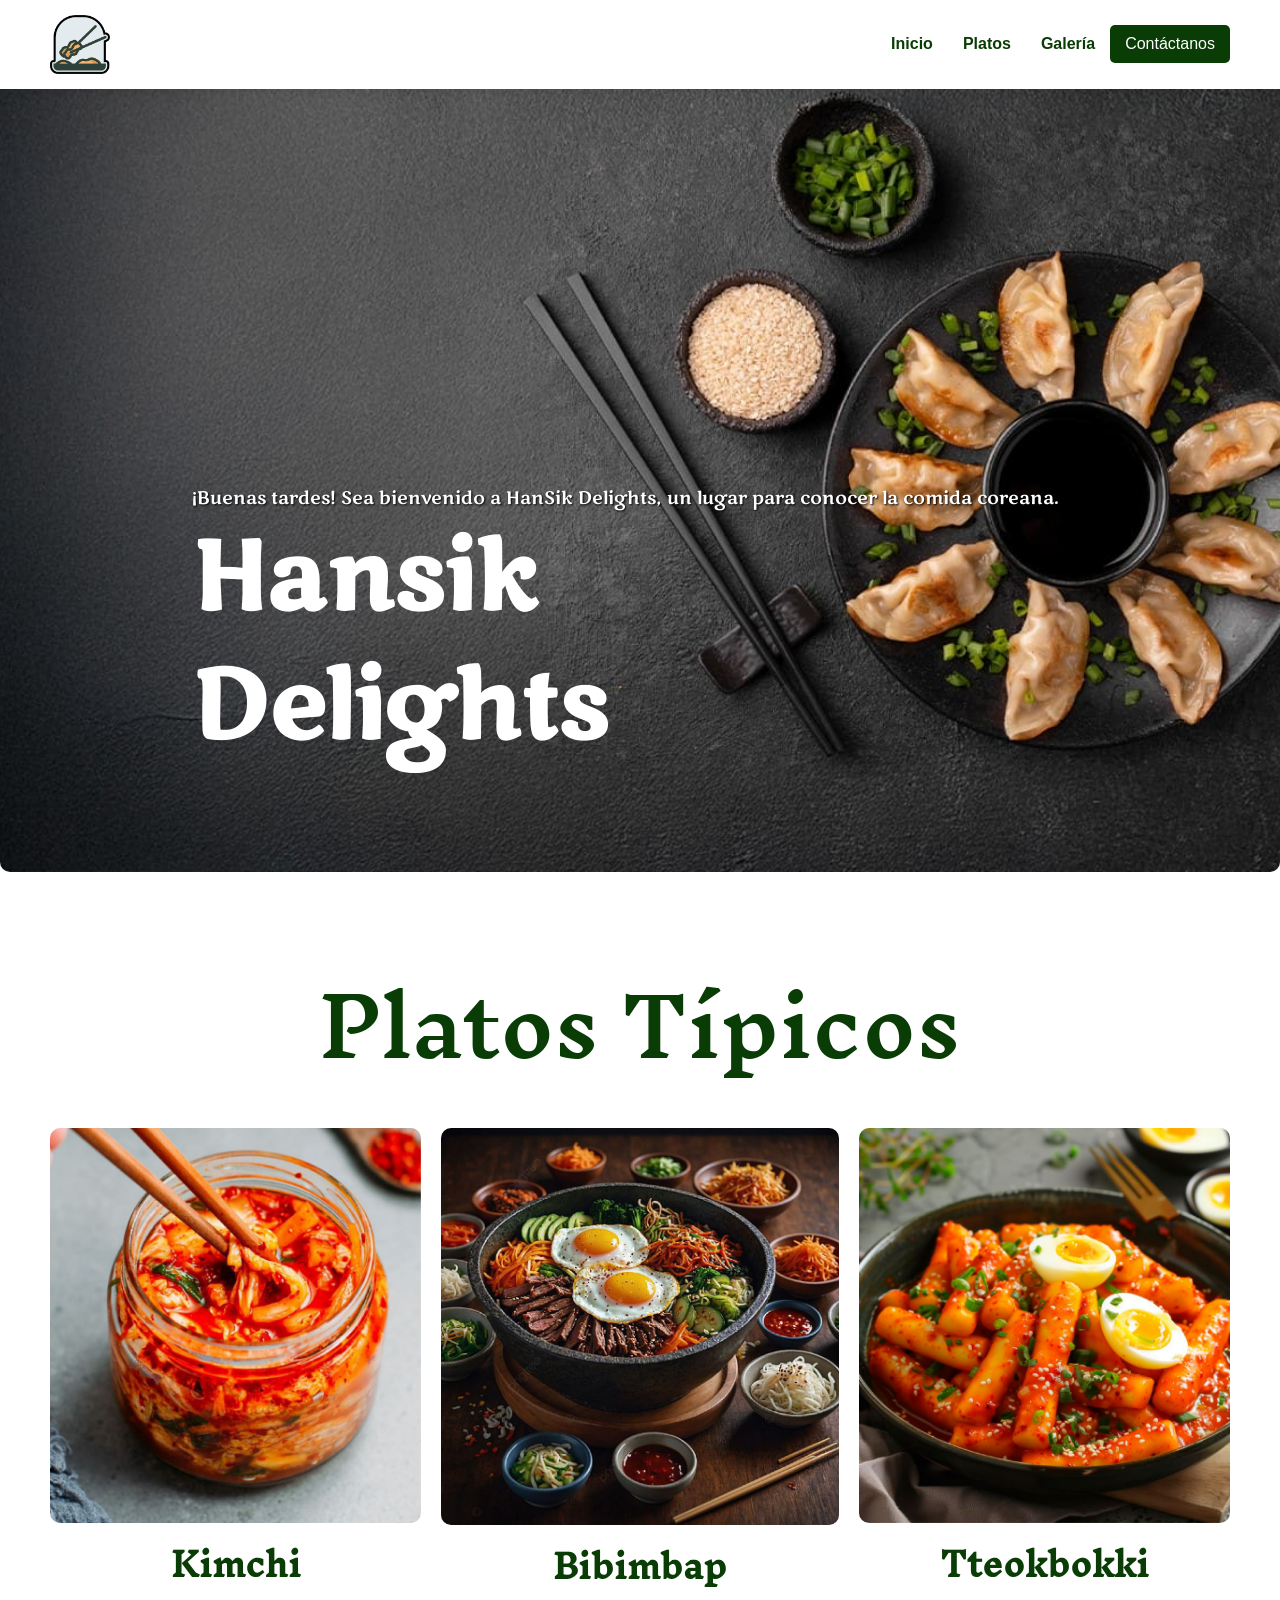
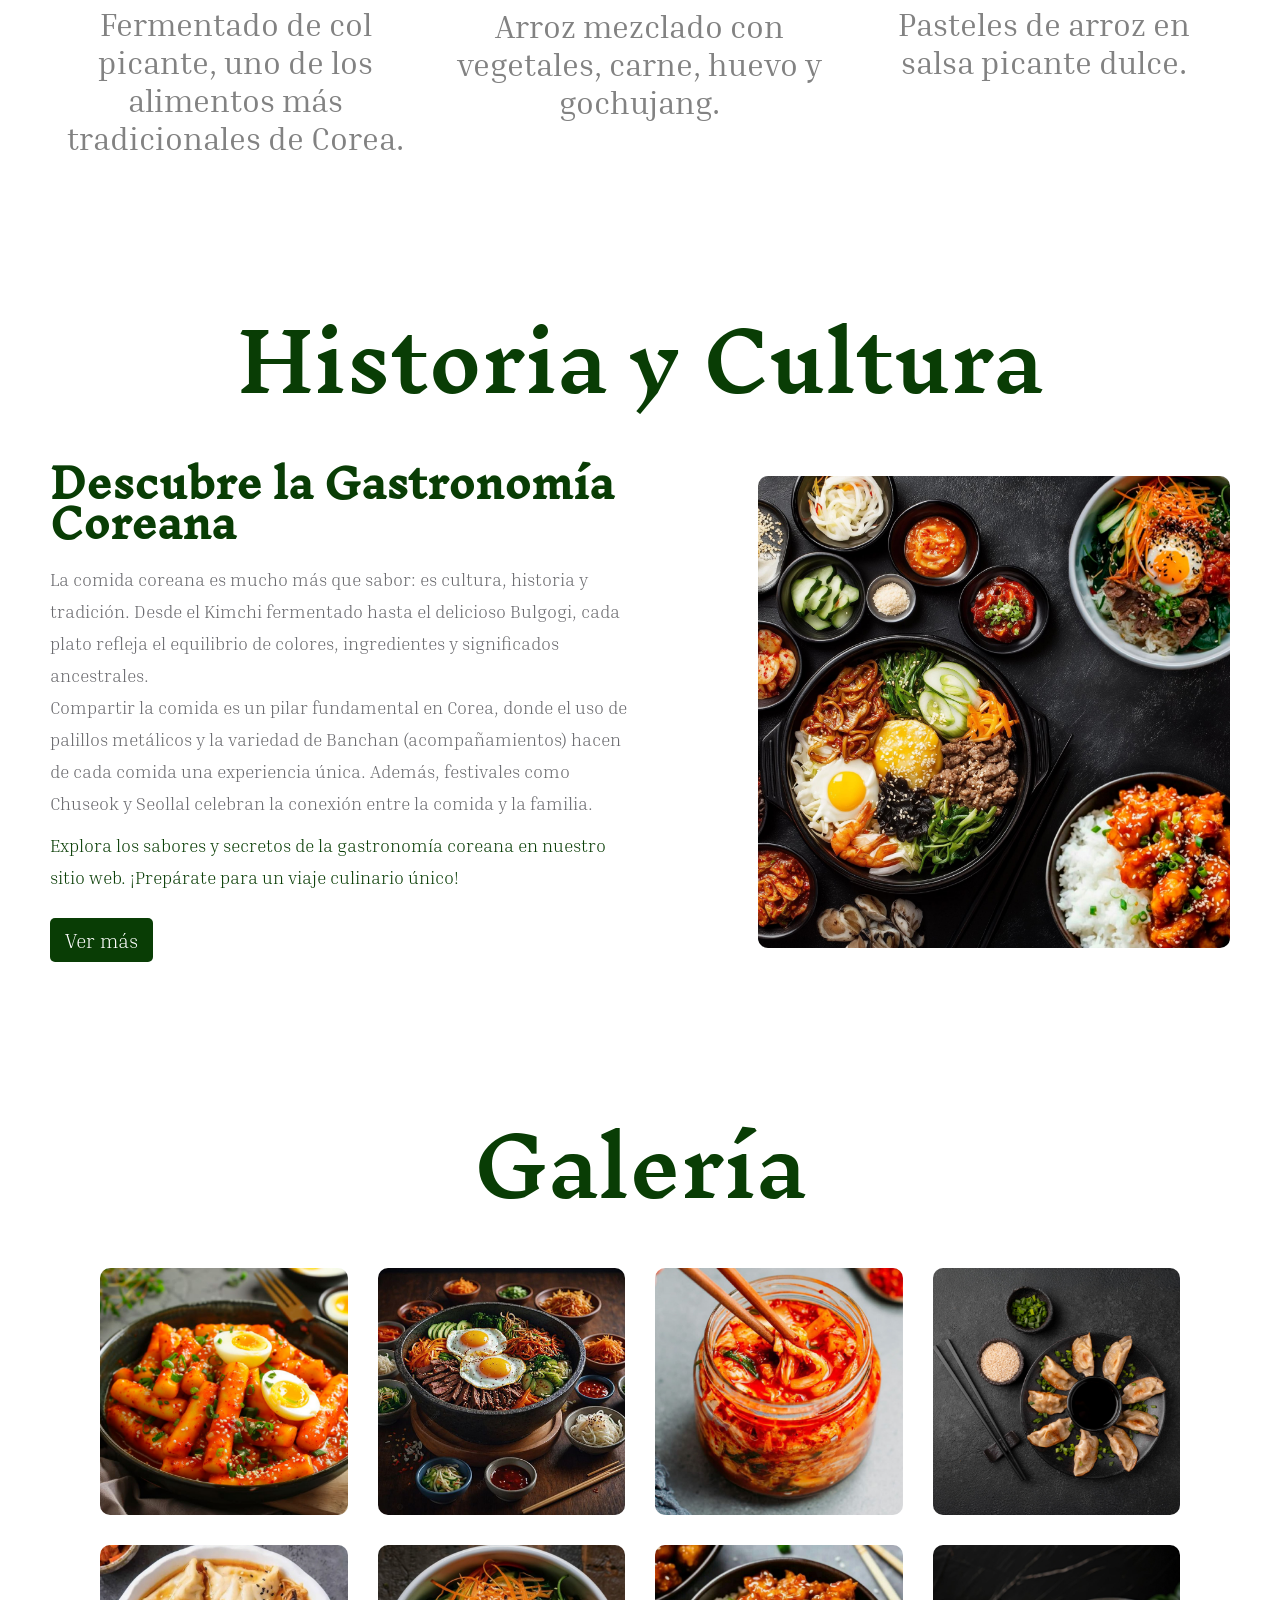
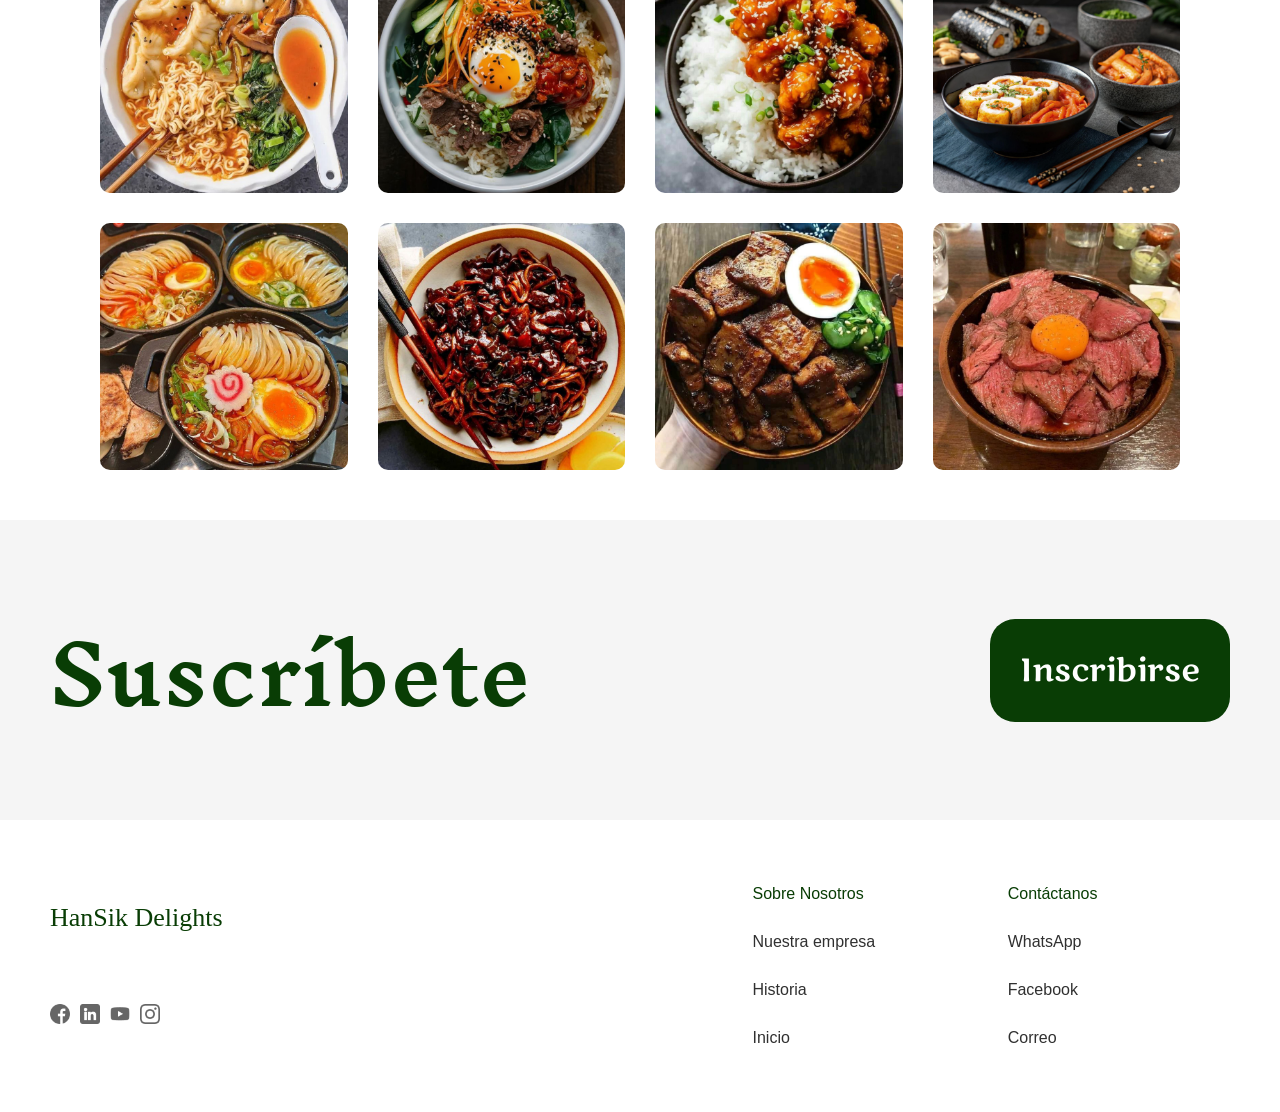
<file: index.html>
<!DOCTYPE html>
<html lang="es">

<head>
    <meta charset="UTF-8">
    <meta name="viewport" content="width=device-width, initial-scale=1.0">
    <title>Hansik Delights</title>
    <link rel="stylesheet" href="css/styles.css">
</head>

<body class="principal">

    <!-- Encabezado -->
    <header>
        <div class="logo">
            <img src="imagenes/LOGO.png" alt="Logo">
        </div>
        <div class="contenedor-nav">
            <nav>
                <ul>
                    <li><a href="./index.html">Inicio</a></li>
                    <li><a href="./platos_tipicos.html">Platos</a></li>
                    <!-- <li><a href="#">Historia</a></li> IN PROCESS... -->
                    <li><a href="./galeria.html">Galería</a></li>
                 </ul>
            </nav>
            <a href="#" class="btn">Contáctanos</a>
        </div>
    </header>
 
    <!-- Banner Principal -->
<section class="banner">
    <div class="banner-text">
       <p id="saludo-dinamico" style="font-family: 'Marko One', serif; font-size: 1.1rem; color: #ffffff; margin-bottom: 5px; text-shadow: 1px 1px 2px black;"></p>
        <h1>
            <p>Hansik</p>
            <p>Delights</p>
        </h1>
        <link href="https://fonts.googleapis.com/css2?family=Marko+One&display=swap" rel="stylesheet">
    </div>
</section>

    <!-- Sección de Platos -->
    <section class="platos">
        <h2>Platos Típicos</h2>
        <div class="platos-container">
            <div class="plato">
                <img src="imagenes/Kimchi.jpg" alt="Kimchi">
                <h3>Kimchi</h3>
                <p>Fermentado de col picante, uno de los alimentos más tradicionales de Corea.</p>
            </div>
            <div class="plato">
                <img src="imagenes/bibimbap.jpg" alt="Bibimbap">
                <h3>Bibimbap</h3>
                <p>Arroz mezclado con vegetales, carne, huevo y gochujang.</p>
            </div>
            <div class="plato">
                <img src="imagenes/tteokbokki.jpg" alt="Tteokbokki">
                <h3>Tteokbokki</h3>
                <p>Pasteles de arroz en salsa picante dulce.</p>
            </div>
        </div>
    </section>

    <!-- Sección de Historia -->
    <section class="historia">
        <h2>Historia y Cultura</h2>
        <div class="historia-content">
            <div class="texto">
                <h4>Descubre la Gastronomía Coreana</h4>
                <p class="content">La comida coreana es mucho más que sabor: es cultura, historia y tradición. Desde el
                    Kimchi
                    fermentado hasta el delicioso Bulgogi, cada plato refleja el equilibrio de colores, ingredientes y
                    significados ancestrales.
                    <br>Compartir la comida es un pilar fundamental en Corea, donde el uso de palillos metálicos y la
                    variedad de Banchan (acompañamientos) hacen de cada comida una experiencia única. Además, festivales
                    como Chuseok y Seollal celebran la conexión entre la comida y la familia.
                </p>

                <p class="explora">Explora los sabores y secretos de la gastronomía coreana en nuestro sitio web.
                    ¡Prepárate para un viaje culinario único!</p>
                <a href="#" class="bton">Ver más</a>
            </div>
            <img src="imagenes/historia-01.jpg" alt="Historia de la comida coreana">
        </div>
    </section>

    <!-- Galería -->
    <section class="galeria">
        <h2>Galería</h2>
        <div class="imagenes">
         <img src="imagenes/img1.jpg" alt="Plato de Tteokbokki">
         <img src="imagenes/img2.jpg" alt="Plato de Bibimbap">
         <img src="imagenes/img3.jpg" alt="Plato de Kimchi">
         <img src="imagenes/img4.jpg" alt="Plato de Gyoza">
         <img src="imagenes/img5.jpg" alt="Sopa de fideos con kimchi y albóndigas">
         <img src="imagenes/img6.jpg" alt="Plato de bibimbap con huevo frito">
         <img src="imagenes/img7.jpg" alt="Plato de pollo frito coreano">
         <img src="imagenes/img8.jpg" alt="Plato de Tteokbokki con gimbap">
         <img src="imagenes/img9.jpg" alt="Platos de ramen">
         <img src="imagenes/img10.jpg" alt="Plato de fideos fríos con salsa picante">
         <img src="imagenes/img11.jpg" alt="Plato de carne a la parrilla con verduras">
         <img src="imagenes/img12.jpg" alt="Plato de carne semiparrilla">
        </div>
    </section>

    <!-- Suscripción -->
    <section class="suscribete">
        <h2>Suscríbete</h2>
        <div class="container-s"><a href="#" class="bt">Inscribirse</a></div>
    </section>

<footer class="footer">
    <div class="footer_titulo">
        <span>HanSik Delights</span>
    </div>
    
    <div class="footer_redes">
        <a href="#" aria-label="Ir a nuestra página de Facebook">
            <img src="./imagenes/icons/facebook.png" alt="Facebook">
        </a>
        <a href="#" aria-label="Ir a nuestro perfil de LinkedIn">
            <img src="./imagenes/icons/linkedin.png" alt="LinkedIn">
        </a>
        <a href="#" aria-label="Ir a nuestro canal de YouTube">
            <img class="youtube" src="./imagenes/icons/youtube.png" alt="YouTube">
        </a>
        <a href="#" aria-label="Ir a nuestro perfil de Instagram">
            <img src="./imagenes/icons/instagram.png" alt="Instagram">
        </a>
    </div>

    <a class="footer_sNosotros" href="#">Sobre Nosotros</a>
    <a class="footer_nEmpresa" href="#">Nuestra empresa</a>
    <a class="footer_historia" href="#">Historia</a>
    <a class="footer_inicio" href="#">Inicio</a>
    <a class="footer_contactanos" href="#">Contáctanos</a>
    <a class="footer_whatsApp" href="#">WhatsApp</a>
    <a class="footer_facebook" href="#">Facebook</a>
    <a class="footer_correo" href="#">Correo</a>
</footer>

<script src="js/script.js"></script>

</body>
</html>
</file>
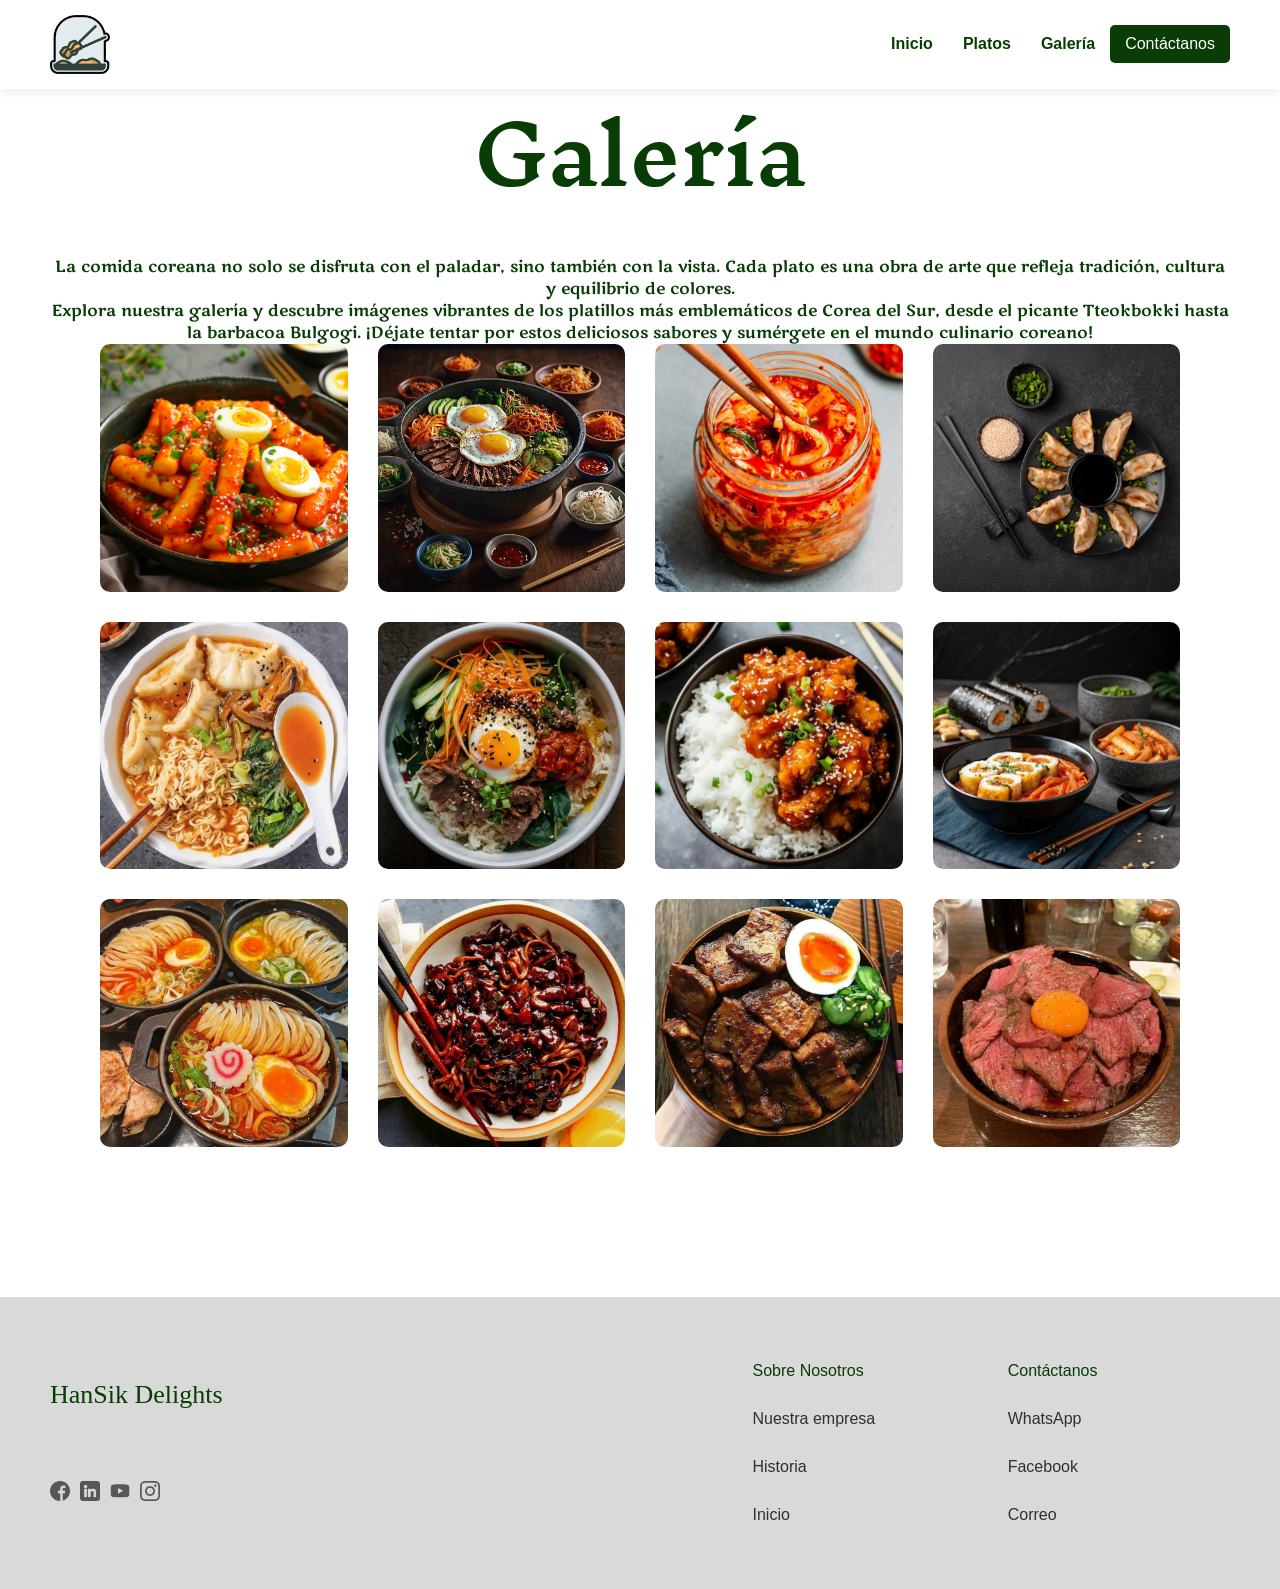
<file: galeria.html>
<!DOCTYPE html>
<html lang="es">

<head>
   <meta charset="UTF-8">
   <meta name="viewport" content="width=device-width, initial-scale=1.0">
   <title>Hansik Delights</title>
   <link rel="stylesheet" href="css/galeria.css">
</head>

<body class="principal">

   <!-- Encabezado -->
   <header>
      <div class="logo">
         <img src="imagenes/LOGO.png" alt="Logo">
      </div>
      <div class="contenedor-nav">
         <nav>
            <ul>
               <li><a href="./index.html">Inicio</a></li>
               <li><a href="./platos_tipicos.html">Platos</a></li>
               <!-- <li><a href="#">Historia</a></li> IN PROCESS... -->
               <li><a href="./galeria.html">Galería</a></li>
            </ul>
         </nav>
         <a href="#" class="btn">Contáctanos</a>
      </div>
   </header>

   <!-- Galería -->
   <section class="galeria">
      <h2>Galería</h2>
      <p class="txt_galeria">
         La comida coreana no solo se disfruta con el paladar, sino también con la vista. Cada plato es una obra de arte
         que refleja tradición, cultura y equilibrio de colores.
         <br>
         Explora nuestra galería y descubre imágenes vibrantes de los platillos más emblemáticos de Corea del Sur, desde
         el picante Tteokbokki hasta la barbacoa Bulgogi. ¡Déjate tentar por estos deliciosos sabores y sumérgete en el
         mundo culinario coreano!
      </p>
      <div class="imagenes">
         <img src="imagenes/img1.jpg" alt="Plato de Tteokbokki">
         <img src="imagenes/img2.jpg" alt="Plato de Bibimbap">
         <img src="imagenes/img3.jpg" alt="Plato de Kimchi">
         <img src="imagenes/img4.jpg" alt="Plato de Gyoza">
         <img src="imagenes/img5.jpg" alt="Sopa de fideos con kimchi y albóndigas">
         <img src="imagenes/img6.jpg" alt="Plato de bibimbap con huevo frito">
         <img src="imagenes/img7.jpg" alt="Plato de pollo frito coreano">
         <img src="imagenes/img8.jpg" alt="Plato de Tteokbokki con gimbap">
         <img src="imagenes/img9.jpg" alt="Platos de ramen">
         <img src="imagenes/img10.jpg" alt="Plato de fideos fríos con salsa picante">
         <img src="imagenes/img11.jpg" alt="Plato de carne a la parrilla con verduras">
         <img src="imagenes/img12.jpg" alt="Plato de carne semiparrilla">
      </div>
   </section>

<footer class="footer">
    <div class="footer_titulo">
        <span>HanSik Delights</span>
    </div>
    
    <div class="footer_redes">
        <a href="#" aria-label="Ir a nuestra página de Facebook">
            <img src="./imagenes/icons/facebook.png" alt="Facebook">
        </a>
        <a href="#" aria-label="Ir a nuestro perfil de LinkedIn">
            <img src="./imagenes/icons/linkedin.png" alt="LinkedIn">
        </a>
        <a href="#" aria-label="Ir a nuestro canal de YouTube">
            <img class="youtube" src="./imagenes/icons/youtube.png" alt="YouTube">
        </a>
        <a href="#" aria-label="Ir a nuestro perfil de Instagram">
            <img src="./imagenes/icons/instagram.png" alt="Instagram">
        </a>
    </div>

    <a class="footer_sNosotros" href="#">Sobre Nosotros</a>
    <a class="footer_nEmpresa" href="#">Nuestra empresa</a>
    <a class="footer_historia" href="#">Historia</a>
    <a class="footer_inicio" href="#">Inicio</a>
    <a class="footer_contactanos" href="#">Contáctanos</a>
    <a class="footer_whatsApp" href="#">WhatsApp</a>
    <a class="footer_facebook" href="#">Facebook</a>
    <a class="footer_correo" href="#">Correo</a>
</footer>

<script src="js/script.js"></script>

</body>

</html>
</file>
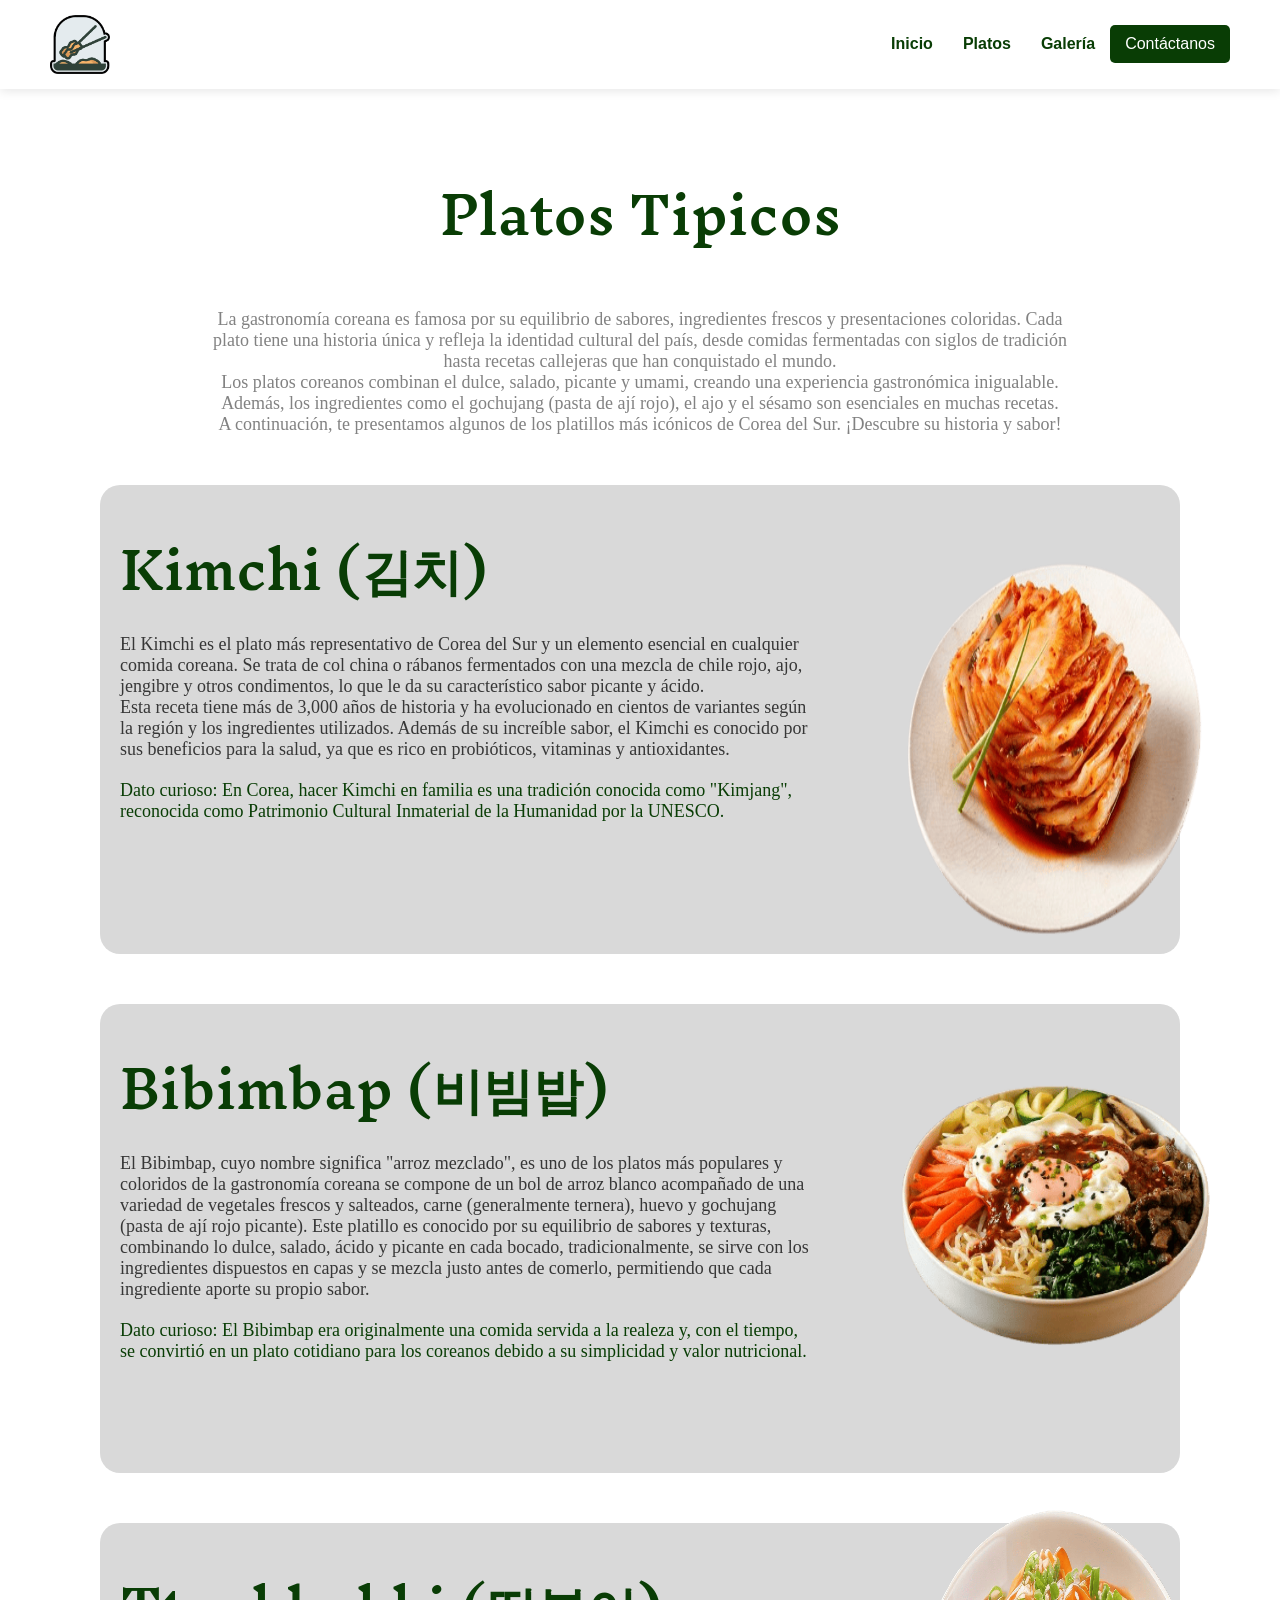
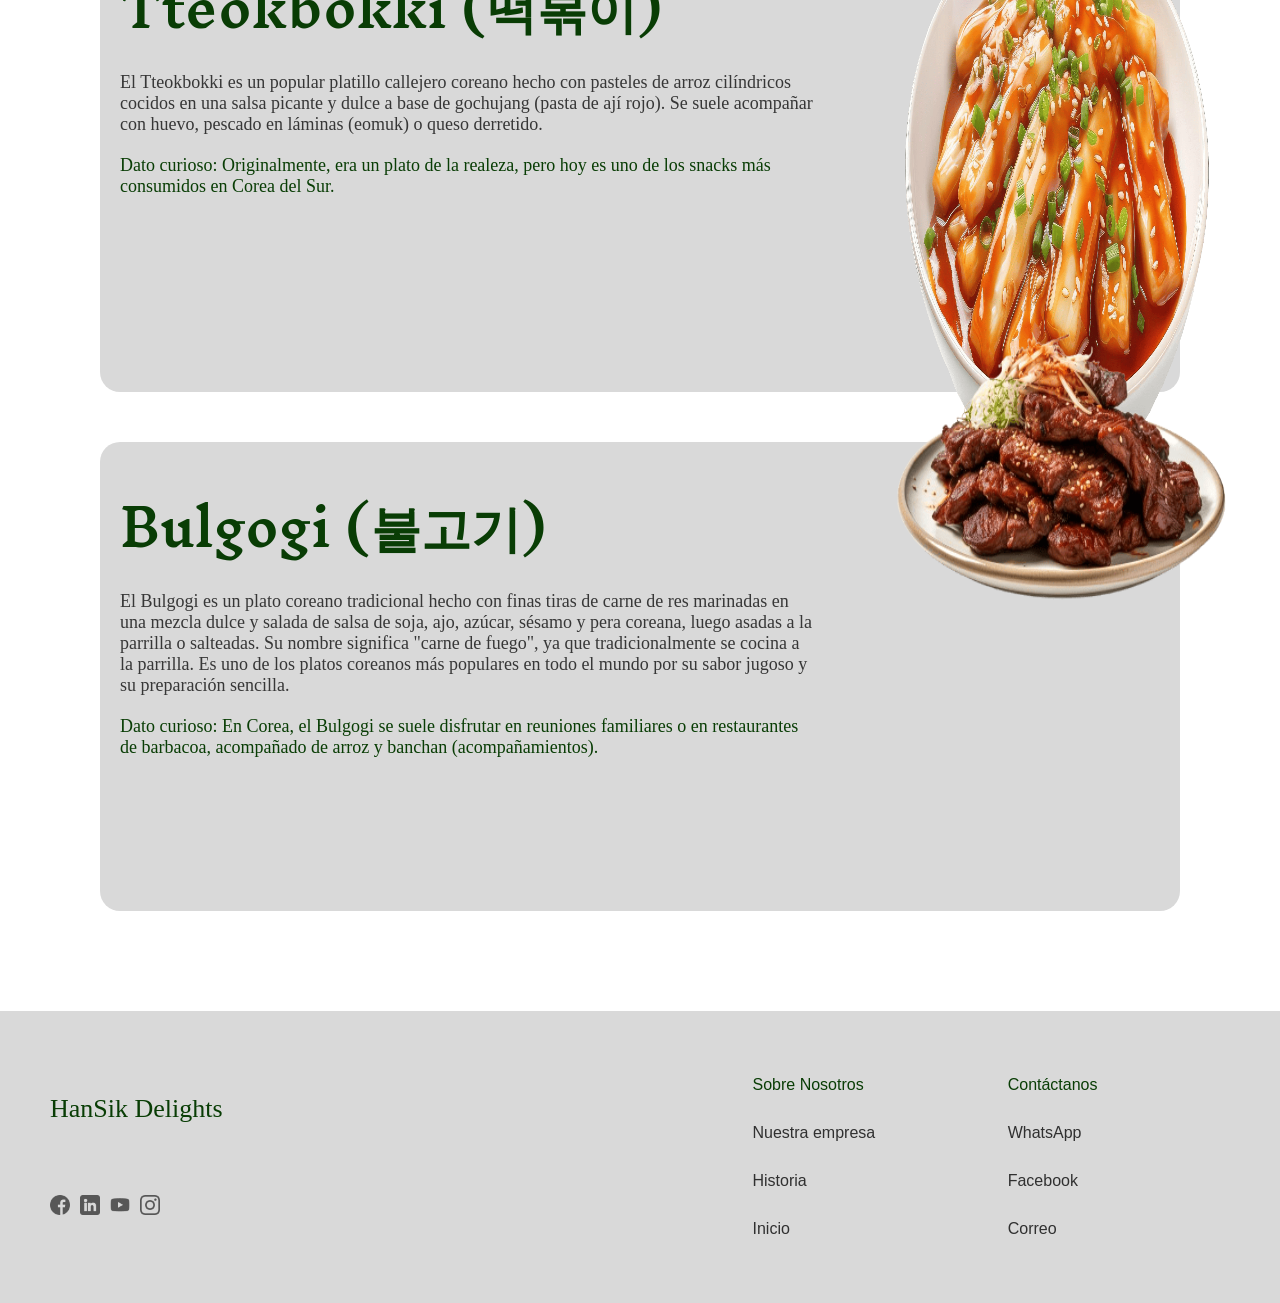
<file: platos_tipicos.html>
<!DOCTYPE html>
<html lang="es">

<head>
   <meta charset="UTF-8">
   <meta name="viewport" content="width=device-width, initial-scale=1.0">
   <title>Platos Tipicos</title>
   <link rel="stylesheet" href="css/platos_tipicos.css">
</head>

<body>

   <!-- Encabezado -->
   <header>
      <div class="logo">
         <img src="imagenes/LOGO.png" alt="Logo">
      </div>
      <div class="contenedor-nav">
         <nav>
            <ul>
               <li><a href="./index.html">Inicio</a></li>
               <li><a href="./platos_tipicos.html">Platos</a></li>
               <!-- <li><a href="#">Historia</a></li> IN PROCESS... -->
               <li><a href="./galeria.html">Galería</a></li>
            </ul>
         </nav>
         <a href="#" class="btn">Contáctanos</a>
      </div>

   </header>

   <div class="cuerpo">
      <div class="contenedor_platos_tipicos">
         <h1 class="titulo_principal">Platos Tipicos</h1>
         <p>La gastronomía coreana es famosa por su equilibrio de sabores, ingredientes frescos y presentaciones
            coloridas.
            Cada plato tiene una historia única y refleja la identidad cultural del país, desde comidas fermentadas con
            siglos de tradición hasta recetas callejeras que han conquistado el mundo.
            <br>Los platos coreanos combinan el dulce, salado, picante y umami, creando una experiencia gastronómica
            inigualable. Además, los ingredientes como el gochujang (pasta de ají rojo), el ajo y el sésamo son
            esenciales
            en muchas recetas.
            <br>A continuación, te presentamos algunos de los platillos más icónicos de Corea del Sur. ¡Descubre su
            historia y sabor!
         </p>
      </div>

      <div class="contenedor_platillo">
         <h2 class="titulo_seccion">Kimchi (김치)</h2>
         <div class="contenido">
            <div class="contenedor_textos">
               <p>
                  El Kimchi es el plato más representativo de Corea del Sur y un elemento esencial en cualquier comida
                  coreana. Se trata de col china o rábanos fermentados con una mezcla de chile rojo, ajo, jengibre y
                  otros
                  condimentos, lo que le da su característico sabor picante y ácido.
                  <br>
                  Esta receta tiene más de 3,000 años de historia y ha evolucionado en cientos de variantes según la
                  región
                  y los ingredientes utilizados. Además de su increíble sabor, el Kimchi es conocido por sus beneficios
                  para la salud, ya que es rico en probióticos, vitaminas y antioxidantes.
               </p>
               <p class="resaltar">
                  Dato curioso: En Corea, hacer Kimchi en familia es una tradición conocida como "Kimjang", reconocida
                  como
                  Patrimonio Cultural Inmaterial de la Humanidad por la UNESCO.
               </p>
            </div>
            <div class="contenedor_img_platillo kimchi">
               <img src="./imagenes/김치_먹으면__채소__섭취량_충족될까_-removebg-preview (1).png" alt="Plato de kimchi">
            </div>
         </div>
      </div>

      <div class="contenedor_platillo">
         <h2 class="titulo_seccion">Bibimbap (비빔밥)</h2>
         <div class="contenido">
            <div class="contenedor_textos">
               <p>
                  El Bibimbap, cuyo nombre significa "arroz mezclado", es uno de los platos más populares y coloridos de
                  la
                  gastronomía coreana se compone de un bol de arroz blanco acompañado de una variedad de vegetales
                  frescos
                  y salteados, carne (generalmente ternera), huevo y gochujang (pasta de ají rojo picante).
                  Este platillo es conocido por su equilibrio de sabores y texturas, combinando lo dulce, salado, ácido
                  y
                  picante en cada bocado, tradicionalmente, se sirve con los ingredientes dispuestos en capas y se
                  mezcla
                  justo antes de comerlo, permitiendo que cada ingrediente aporte su propio sabor.
               </p>
               <p class="resaltar">
                  Dato curioso: El Bibimbap era originalmente una comida servida a la realeza y, con el tiempo, se
                  convirtió en un plato cotidiano para los coreanos debido a su simplicidad y valor nutricional.
               </p>
            </div>
            <div class="contenedor_img_platillo bibimbap">
               <img src="./imagenes/imagen_2025-02-15_212038670-removebg-preview.png" alt="Plato de bibimbap">
            </div>
         </div>
      </div>

      <div class="contenedor_platillo">
         <h2 class="titulo_seccion">Tteokbokki (떡볶이)</h2>
         <div class="contenido">
            <div class="contenedor_textos">
               <p>
                  El Tteokbokki es un popular platillo callejero coreano hecho con pasteles de arroz cilíndricos cocidos
                  en
                  una salsa picante y dulce a base de gochujang (pasta de ají rojo). Se suele acompañar con huevo,
                  pescado
                  en láminas (eomuk) o queso derretido.
               </p>
               <p class="resaltar">
                  Dato curioso: Originalmente, era un plato de la realeza, pero hoy es uno de los snacks más consumidos
                  en
                  Corea del Sur.</p>
            </div>
            <div class="contenedor_img_platillo">
               <img src="./imagenes/ilustracion-fiesta-visual-tteokbokki-expresion-gastronomica.png" alt="Plato de tteokbokki">
            </div>
         </div>
      </div>

      <div class="contenedor_platillo">
         <h2 class="titulo_seccion">Bulgogi (불고기)</h2>
         <div class="contenido">
            <div class="contenedor_textos">
               <p>
                  El Bulgogi es un plato coreano tradicional hecho con finas tiras de carne de res marinadas en una
                  mezcla
                  dulce y salada de salsa de soja, ajo, azúcar, sésamo y pera coreana, luego asadas a la parrilla o
                  salteadas.
                  Su nombre significa "carne de fuego", ya que tradicionalmente se cocina a la parrilla. Es uno de los
                  platos coreanos más populares en todo el mundo por su sabor jugoso y su preparación sencilla.

               </p>
               <p class="resaltar">
                  Dato curioso: En Corea, el Bulgogi se suele disfrutar en reuniones familiares o en restaurantes de
                  barbacoa, acompañado de arroz y banchan (acompañamientos).
               </p>
            </div>
            <div class="contenedor_img_platillo Bulgogi">
               <img src="./imagenes/3710-removebg-preview.png" alt="Plato de galbi">
            </div>
         </div>
      </div>
   </div>

<footer class="footer">
    <div class="footer_titulo">
        <span>HanSik Delights</span>
    </div>
    
    <div class="footer_redes">
        <a href="#" aria-label="Ir a nuestra página de Facebook">
            <img src="./imagenes/icons/facebook.png" alt="Facebook">
        </a>
        <a href="#" aria-label="Ir a nuestro perfil de LinkedIn">
            <img src="./imagenes/icons/linkedin.png" alt="LinkedIn">
        </a>
        <a href="#" aria-label="Ir a nuestro canal de YouTube">
            <img class="youtube" src="./imagenes/icons/youtube.png" alt="YouTube">
        </a>
        <a href="#" aria-label="Ir a nuestro perfil de Instagram">
            <img src="./imagenes/icons/instagram.png" alt="Instagram">
        </a>
    </div>

    <a class="footer_sNosotros" href="#">Sobre Nosotros</a>
    <a class="footer_nEmpresa" href="#">Nuestra empresa</a>
    <a class="footer_historia" href="#">Historia</a>
    <a class="footer_inicio" href="#">Inicio</a>
    <a class="footer_contactanos" href="#">Contáctanos</a>
    <a class="footer_whatsApp" href="#">WhatsApp</a>
    <a class="footer_facebook" href="#">Facebook</a>
    <a class="footer_correo" href="#">Correo</a>
</footer>

<script src="js/script.js"></script>

</body>

</html>
</file>
<file: css/styles.css>
/* Importar fuente */
@import url('https://fonts.google.com/specimen/Inter');
@import url('./font.css');

* {
    margin: 0;
    padding: 0;
    box-sizing: border-box;
}

/* Encabezado */
header {
    font-family: 'Inter', sans-serif;
    display: flex;
    justify-content: space-between;
    align-items: center;
    padding: 15px 50px;
    background: white;
    position: fixed;
    width: 100%;
    top: 0;
    left: 0;
    box-shadow: 0 2px 10px rgba(0, 0, 0, 0.1);
    z-index: 1000000000000000000000000000000000;
}

.logo img {
    width: 60px;
}

nav ul {
    display: flex;
    list-style: none;
}

nav ul li {
    margin: 0 15px;
}

nav ul li a {
    text-decoration: none;
    color: #093d05;
    font-weight: 700;
}

.btn {
    background: #093d05;
    color: white;
    padding: 10px 15px;
    border-radius: 5px;
    text-decoration: none;
}

.contenedor-nav {
    display: flex;
    align-items: center;
    justify-content: center;
}

/* Banner */
.banner {
    height: 400px;
    background-image: url('../imagenes/banner.jpg');
    background-size: cover;
    background-position: center;
    height: 871.8px;
    display: flex;
    justify-content: center;
    align-items: center;
    color: white;
    font-size: 90px;
    font-weight: bold;
    width: 100%;
    display: block;
    border-radius: 10px; 
}

.banner-text {
    font-family: 'MarkoOne-Regular'; 
    font-size: 4rem; 
    font-weight: 400;
    color: white;
    position: absolute;
    top: 70%;
    left: 15%;
    transform: translateY(-50%);
}


.platos, .historia, .galeria, .suscribete {
    text-align: center;
    padding: 50px;
    font-family: 'MarkoOne-Regular';
    color: #093d05;
  
}

.platos-container {
    display: flex;
    justify-content: center;
    gap: 20px;
 
    
}

.principal h3 {
    color: #093d05; 
    font-size: 32px;
    font-family: 'InknutAntiqua-Medium';
}

.principal h2{
    color: #093d05;
    font-size: 80px;
    font-family: 'InknutAntiqua-SemiBold';
}

.plato p{
color: #828282;
font-family: 'InriaSerif-Regular';
font-size: 32px;
}

.plato img {
    width: 100%;
    border-radius: 10px;
}

/* Historia */
.historia-content {
    display: flex;
    justify-content: space-between;
    gap: 20px;
    align-items: center;
}

.historia img {
    width: 40%;
    border-radius: 10px;
}

.texto {
    width: 50%;
    text-align: left;
    color: rgb(105, 105, 109);
    font-family: 'InriaSerif-Light';
    font-size: 20px;  
    display: flex;
    flex-direction: column;

}

.content{
    margin-top: 20px;
    font-size: 18px;
    line-height: 2rem;
}

.explora{
    color: #093d05; 
    margin-top: 10px;
    font-size: 18px;
    line-height: 2rem;
        
}

h4{
   font-family:'InknutAntiqua-Medium' ; 
   color: #093d05;
   font-size: 40px;
   line-height: 40px;
}

.bton{
    background: #093d05;
    color: white;
    padding: 10px 15px;
    border-radius: 5px;
    text-decoration: none;
    margin-top: 25px;
    width: fit-content;
}

/* Galería */
.galeria .imagenes {
    display: grid;
    grid-template-columns: repeat(4, 1fr);
    gap: 30px;
    padding: 0 50px;
}

.galeria img {
    width: 100%;
    border-radius: 10px;
}

/* Suscripción */
.suscribete {
    background: #f5f5f5;
    display: flex;
    justify-content: space-between;
    height: 300px;
}

.bt{
    background: #093d05;
    color: white;
    padding: 30px;
    border-radius: 25px;
    text-decoration: none;
    font-size: 2rem;
}

.container-s{
    display: flex;
    justify-content: center;
    height: 100%;
    align-items: center;
    

}

/* FOOTER */
.footer {
    width: 100%;
    height: fit-content;
    display: grid;
    grid-template-areas:
        "titulo     space   space   space     sNosotros   contactanos"
        "titulo     space   space   space     nEmpresa    whatsapp"
        "redes      space   space   space      historia    facebook"
        "redes      space   space   space      inicio      correo"
    ;
    text-align: left;
    padding: 50px;
    font-family: Arial, Helvetica, sans-serif;

    & a {
        text-decoration: none;
        color: #303030;
    }
}


.footer .footer_titulo,
.footer .footer_redes {
    display: flex;
    align-items: center;
}

.footer .footer_titulo {
    grid-area: titulo;
    text-align: left;
    font-size: 26px;
    color: #093d05;
    font-family: "Inknut Antiqua";
}

.footer .footer_redes {
    grid-area: redes;
    gap: 10px;

    & img {
        height: 20px;
        opacity: .6;
    }
}

.footer .footer_sNosotros {
    grid-area: sNosotros;
    padding: 15px 0;
    color: #093d05;
}

.footer .footer_nEmpresa {
    grid-area: nEmpresa;
    padding: 15px 0;
}

.footer .footer_historia {
    grid-area: historia;
    padding: 15px 0;
}

.footer .footer_inicio {
    grid-area: inicio;
    padding: 15px 0;
}

.footer .footer_contactanos {
    grid-area: contactanos;
    padding: 15px 0;
    color: #093d05;
}

.footer .footer_whatsApp {
    grid-area: whatsapp;
    padding: 15px 0;
}

.footer .footer_facebook {
    grid-area: facebook;
    padding: 15px 0;
}

.footer .footer_correo {
    grid-area: correo;
    padding: 15px 0;
}

img {
    max-width: 100%; /* La imagen no se desbordará de su contenedor */
    height: auto;    /* Mantiene la proporción para que no se vea estirada */
    display: block;  /* Quita espacios extraños debajo de las imágenes */
}
</file>
<file: css/galeria.css>
@import url(./styles.css);

/* 1. ESTILOS GENERALES */
* {
    box-sizing: border-box;
}

.cuerpo {
    padding: 120px 20px 0;
}

.contenedor_platos_tipicos {
    display: flex;
    flex-direction: column;
    text-align: center;
    gap: 30px;
}

.titulo_principal, .titulo_seccion {
    color: #303030;
    font-size: 30px; /* Tamaño base para móvil */
    font-family: 'Times New Roman', Times, serif;
}

.contenedor_platos_tipicos p {
    color: #303030;
    font-size: 24px;
}

.contenedor_platillo {
    width: 100%;
    background-color: #D9D9D9;
    border-radius: 20px;
    padding: 20px;
    margin-top: 30px;
}

/* 2. DISEÑO PARA MÓVIL (Por defecto) */
.contenedor_platillo .contenido {
    display: flex;
    flex-direction: column; /* Esto los pone uno debajo de otro */
    gap: 20px;
}

.contenedor_platillo .contenedor_img_platillo {
    order: -1; /* Pone la imagen arriba del texto */
    width: 100%;
    display: flex;
    justify-content: center;
}

.contenedor_platillo .contenedor_img_platillo img {
    position: static !important;
    width: 100% !important;
    max-width: 280px !important;
    height: auto !important;
    transform: none !important;
}

/* 3. DISEÑO PARA PC (Solo se activa en pantallas grandes) */
@media (min-width: 1024px) {
    .cuerpo {
        padding: 150px 100px 0;
    }

    .titulo_principal, .titulo_seccion {
        font-size: 50px;
    }

    .contenedor_platillo .contenido {
        display: grid;
        grid-template-columns: 1fr 0.5fr;
        align-items: center;
    }

    .contenedor_platillo .contenedor_img_platillo {
        height: 300px;
        position: relative;
        order: 1;
    }

    .contenedor_platillo .contenedor_img_platillo img {
        position: absolute !important;
        top: -70% !important;
        right: -20% !important;
        height: 220% !important;
        width: auto !important;
        max-width: none !important;
    }

    /* Ajustes específicos de PC */
    .contenedor_platillo .contenedor_img_platillo.kimchi img { top: -60% !important; }
    .contenedor_platillo .contenedor_img_platillo.bibimbap img { top: -75% !important; right: -32% !important; }
}

.footer {
    margin-top: 100px;
    background-color: #D9D9D9;
}
</file>
<file: css/platos_tipicos.css>
@import url(./styles.css);

.cuerpo {
   padding: 150px 100px 0;
}

.contenedor_platos_tipicos {
   display: flex;
   padding: 0px 100px;
   flex-direction: column;
   text-align: center;
   gap: 30px;
}

.titulo_principal, .titulo_seccion {
   color: #093d05;
   font-size: 50px;
   font-family: 'InknutAntiqua-SemiBold';
}

.contenedor_platos_tipicos P {
   color: #828282;
   font-size: 18px;
}

.contenedor_platillo {
   width: 100%;
   background-color: #D9D9D9;
   border-radius: 20px;
   padding: 20px;
   margin-top: 50px;
}

.contenedor_platillo p {
   font-size: 18px;
   color: rgba(0, 0, 0, .75);
}

.contenedor_platillo p:nth-child(2) {
   margin-top: 20px;
   color: #093d05;
}

.contenedor_platillo .contenido {
   display: grid;
   grid-template-columns: 1fr .5fr;
}

.contenedor_platillo .contenedor_img_platillo {
   width: 100%;
   height: 300px;
   position: relative;
}

.contenedor_platillo .contenedor_img_platillo img {
   position: absolute;
   top: -70%;
   right: -20%;
   height: 220%;
}

.contenedor_platillo .contenedor_img_platillo.kimchi img {
   position: absolute;
   top: -60%;
   right: -20%;
   height: 180%;
}

.contenedor_platillo .contenedor_img_platillo.bibimbap img {
   position: absolute;
   top: -30%;
   right: -20%;
   height: 100%;
}

.contenedor_platillo .contenedor_img_platillo.Bulgogi img {
   position: absolute;
   top: -90%;
   right: -20%;
   height: 100%;
}

.footer {
   margin-top: 100px;
   background-color: #D9D9D9;
}
</file>
